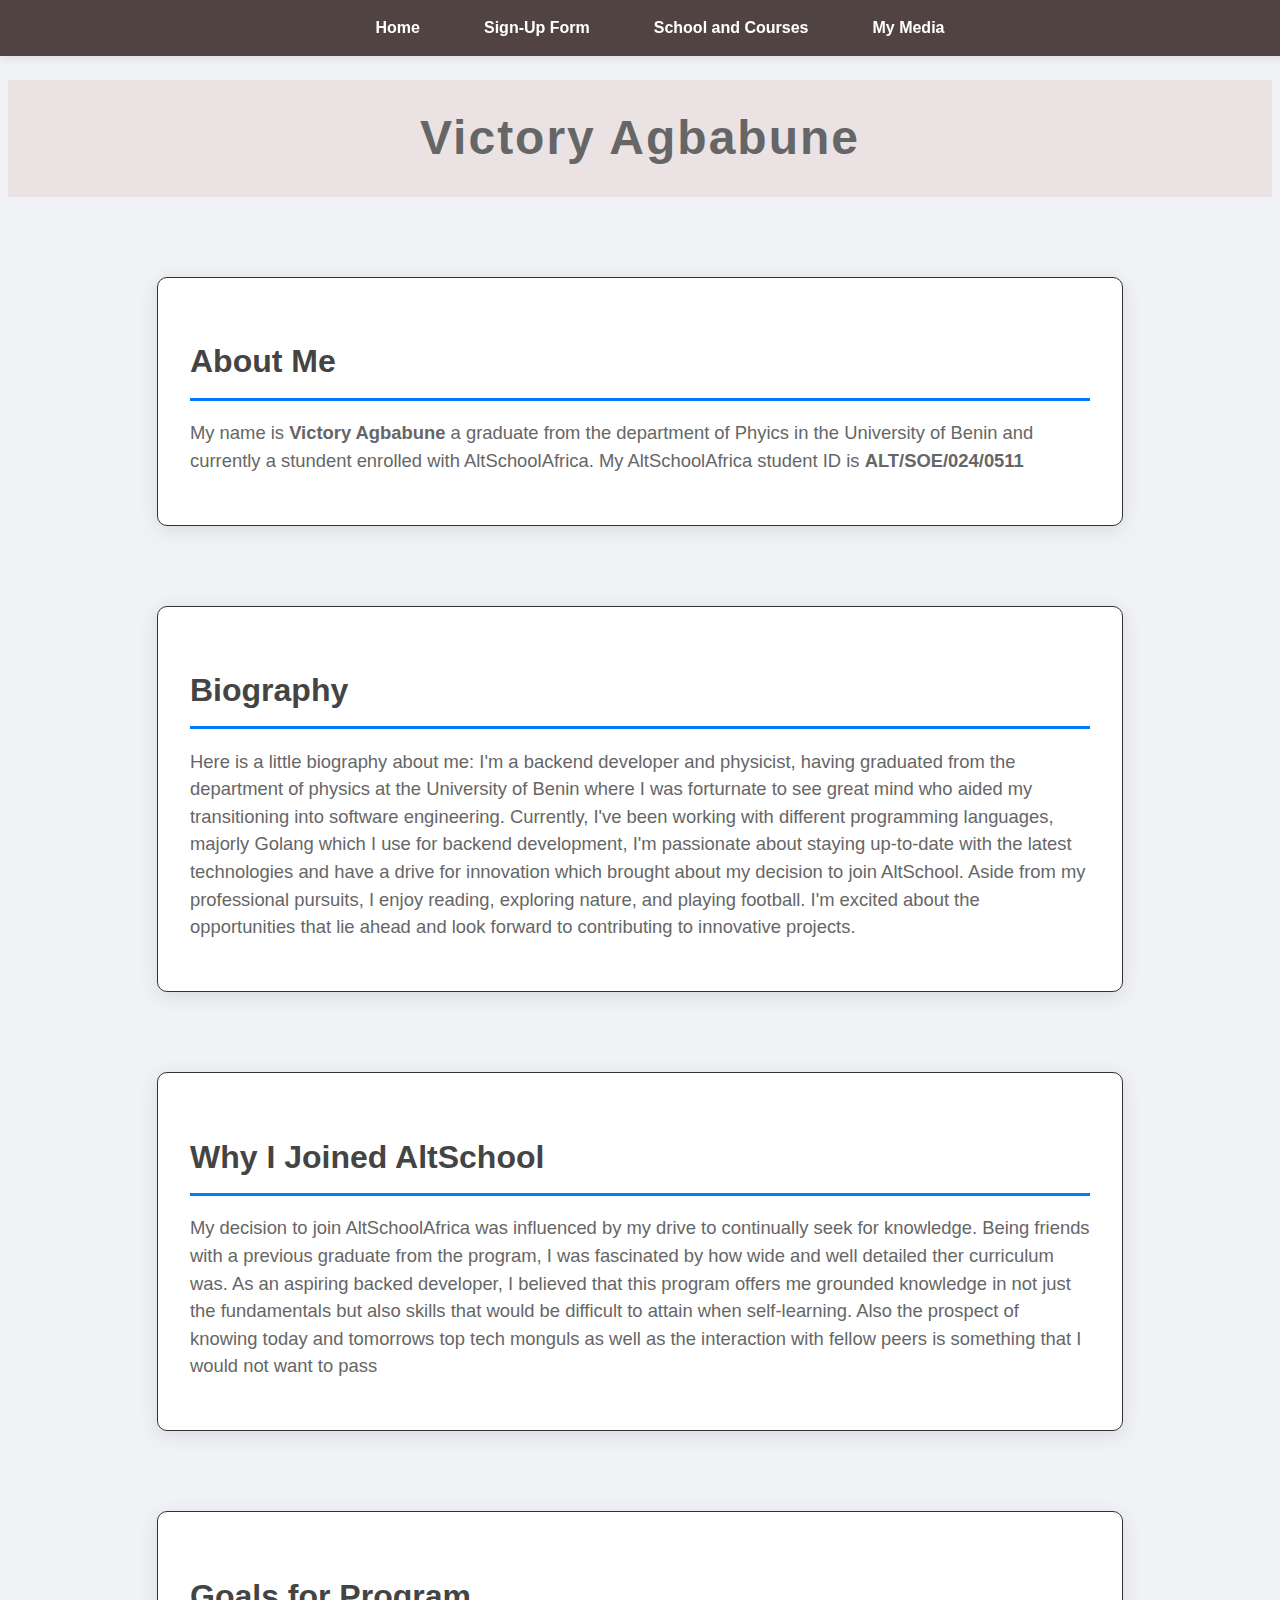
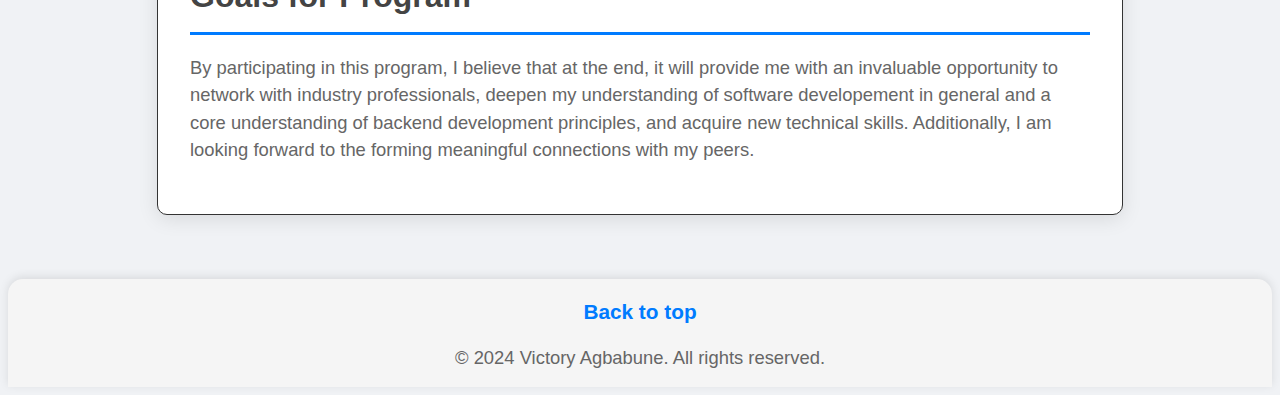
<file: index.html>
<!DOCTYPE html>
<html lang="en">

<head>
    <meta charset="UTF-8">
    <meta name="viewport" content="width=device-width, initial-scale=1.0">
    <link rel="stylesheet" href="styles/index.css">
    <title>About Me</title>
</head>

<body>
    <!-- Page Title -->
    <div>
        <h1 id="page-title">Victory Agbabune</h1>
    </div>

    <!-- Navigation Section -->
    <nav>
        <div class="nav-container">
            <input type="checkbox" id="menu-toggle" class="menu-toggle" />
            <label for="menu-toggle" class="hamburger-menu">
                <span class="bar"></span>
                <span class="bar"></span>
                <span class="bar"></span>
            </label>
            <ul class="nav-links">
                <li class="dropdown">
                    <a href="index.html">Home</a>
                    <ul class="dropdown-content">
                        <li><a href="index.html#id">My ID</a></li>
                        <li><a href="index.html#biography">Biography</a></li>
                        <li><a href="index.html#reason">Reason for Joining the School</a></li>
                    </ul>
                </li>
                <li><a href="form.html">Sign-Up Form</a></li>
                <li><a href="table.html">School and Courses</a></li>
                <li><a href="media.html">My Media</a></li>
            </ul>
        </div>
    </nav>



    <!-- Section 1: My ID -->
    <section id="id">
        <h2>About Me</h2>
        <p>My name is <b>Victory Agbabune</b> a graduate from the department of Phyics in the University of Benin and
            currently a stundent enrolled with AltSchoolAfrica. My AltSchoolAfrica student ID is <b>ALT/SOE/024/0511</b>
        </p>
    </section>

    <!-- Section 2: Biography -->
    <section id="biography">
        <h2>Biography</h2>
        <p>Here is a little biography about me: I'm a backend developer and physicist, having graduated from the
            department of physics at the University of
            Benin where I was forturnate to see great mind who aided my transitioning into software engineering.
            Currently, I've been working with different programming languages, majorly Golang which I use for backend
            development, I'm passionate about staying
            up-to-date with the latest technologies and have a drive for innovation which brought about my decision to
            join AltSchool. Aside from my professional pursuits, I enjoy reading,
            exploring nature, and playing football. I'm excited about the opportunities that lie ahead and look forward
            to contributing to innovative projects.</p>
    </section>

    <!-- Section 3: Reason for Joining -->
    <section id="reason">
        <h2>Why I Joined AltSchool</h2>
        <p>My decision to join AltSchoolAfrica was influenced by my drive to continually seek for knowledge. Being
            friends with a previous graduate from the program, I was fascinated by how wide and well detailed ther
            curriculum was. As an aspiring backed developer, I believed that this program offers me grounded knowledge
            in not just the fundamentals but also skills that would be difficult to attain when self-learning. Also the
            prospect of knowing today and tomorrows top tech monguls as well as the interaction with fellow peers is
            something that I would not want to pass </p>
    </section>

    <!-- Section 4: Goals -->
    <section id="goals">
        <h2>Goals for Program</h2>
        <p>By participating in this program, I believe that at the end, it will provide me with an invaluable
            opportunity to network with industry professionals, deepen my understanding of software developement in
            general and a core understanding of backend development principles, and
            acquire new technical skills. Additionally, I am looking forward to the forming meaningful connections with
            my peers.</p>
    </section>

</body>

<!-- Footer Section -->
<footer>
    <div>
        <a href="#top">Back to top</a>
    </div>
    <p>&copy; 2024 Victory Agbabune. All rights reserved.</p>
</footer>

</html>
</file>
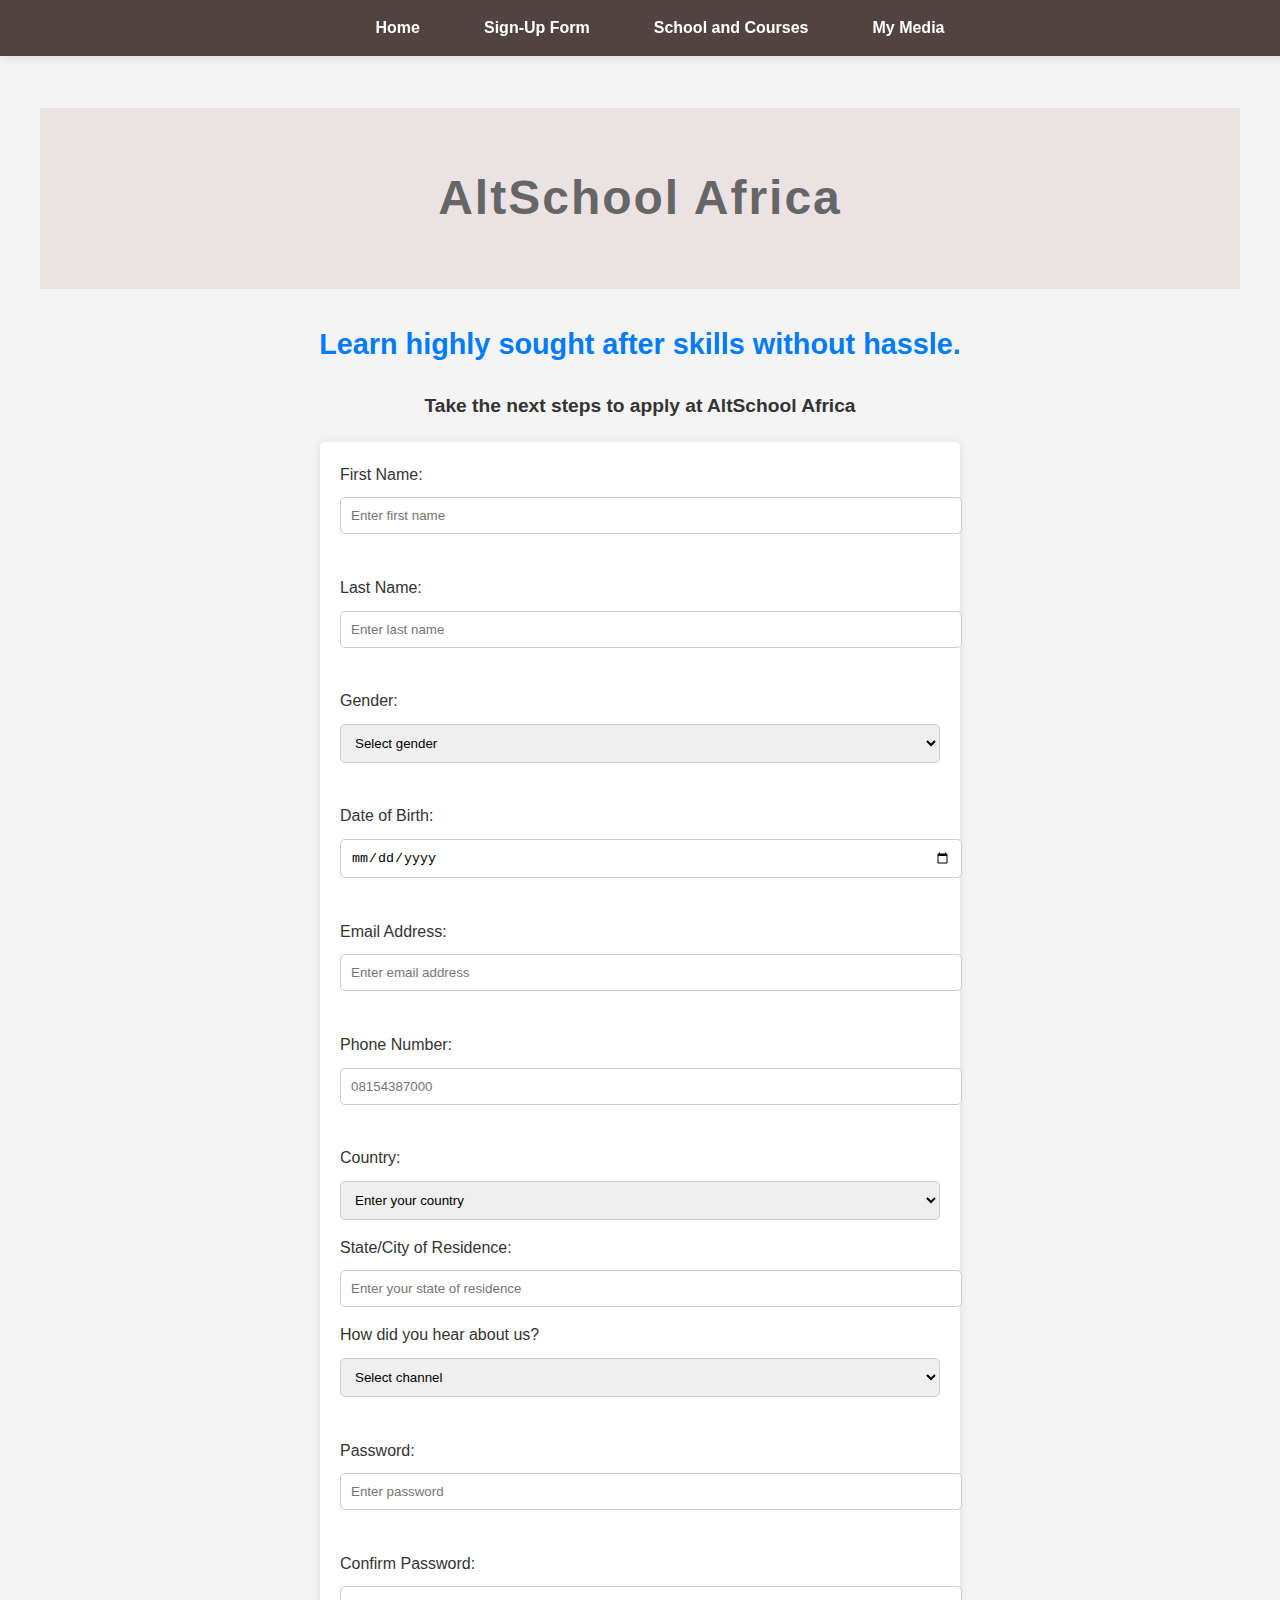
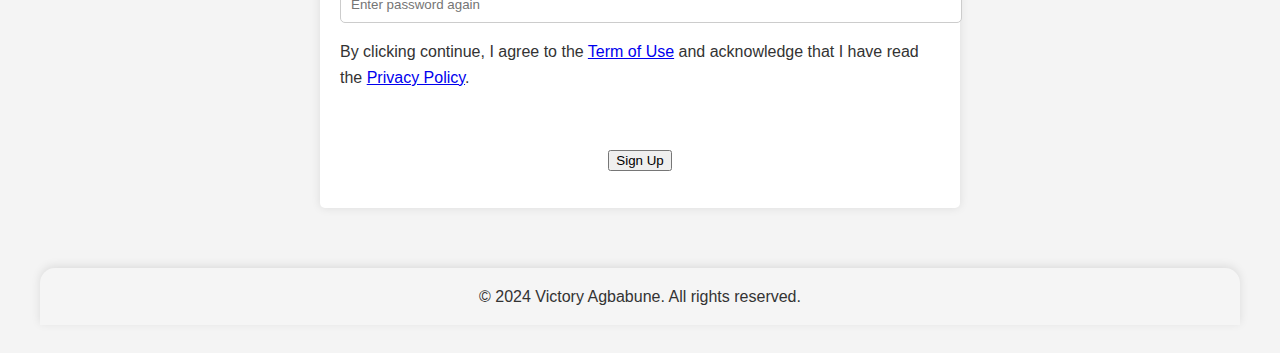
<file: form.html>
<!DOCTYPE html>
<html lang="en">

<head>
    <meta charset="UTF-8">
    <meta name="viewport" content="width=device-width, initial-scale=1.0">
    <link rel="stylesheet" href="styles/form.css">
    <title>AltSchool Africa Signup</title>
</head>

<body>
    <div class="container">

        <header class="header">
            <h1>AltSchool Africa</h1>
        </header>


        <nav>
            <div class="nav-container">
                <input type="checkbox" id="menu-toggle" class="menu-toggle" />
                <label for="menu-toggle" class="hamburger-menu">
                    <span class="bar"></span>
                    <span class="bar"></span>
                    <span class="bar"></span>
                </label>
                <ul class="nav-links">
                    <li class="dropdown">
                        <a href="index.html">Home</a>
                        <ul class="dropdown-content">
                            <li><a href="index.html#id">My ID</a></li>
                            <li><a href="index.html#biography">Biography</a></li>
                            <li><a href="index.html#reason">Reason for Joining the School</a></li>
                        </ul>
                    </li>
                    <li><a href="form.html">Sign-Up Form</a></li>
                    <li><a href="table.html">School and Courses</a></li>
                    <li><a href="media.html">My Media</a></li>
                </ul>
            </div>
        </nav>


        <div class="info-container">
            <h2>Learn highly sought after skills without hassle.</h2>
            <h3>Take the next steps to apply at AltSchool Africa</h3>
        </div>

        <div class="form-container">
            <form action="#">
                <div>
                    <label for="firstName">First Name:</label>
                    <input type="text" id="firstName" name="firstName" placeholder="Enter first name">
                    <br><br>
                </div>

                <div>
                    <label for="lastName">Last Name:</label>
                    <input type="text" id="lastName" name="lastName" placeholder="Enter last name">
                    <br><br>
                </div>

                <div>
                    <label for="gender">Gender:</label>
                    <select id="gender" name="gender">
                        <option value="" disabled selected>Select gender</option>
                        <option value="male">Male</option>
                        <option value="female">Female</option>
                        <option value="other">Other</option>
                    </select>
                    <br><br>
                </div>

                <div>
                    <label for="dateOfBirth">Date of Birth:</label>
                    <input type="date" id="dateOfBirth" name="dateOfBirth">
                    <br><br>
                </div>

                <div>
                    <label for="email">Email Address:</label>
                    <input type="email" id="email" name="email" placeholder="Enter email address">
                    <br><br>
                </div>

                <div>
                    <label for="phoneNumber">Phone Number:</label>
                    <input type="tel" id="phoneNumber" name="phoneNumber" placeholder="08154387000">
                    <br><br>
                </div>

                <div>
                    <label for="country">Country:</label>
                    <select id="country" name="country">
                        <option value="" disabled selected>Enter your country</option>
                        <option value="AF">Afghanistan</option>
                        <option value="AL">Albania</option>
                        <option value="DZ">Algeria</option>
                        <option value="AO">Angola</option>
                        <option value="AR">Argentina</option>
                        <option value="AU">Australia</option>
                        <option value="AT">Austria</option>
                        <option value="BD">Bangladesh</option>
                        <option value="BE">Belgium</option>
                        <option value="BJ">Benin</option>
                        <option value="BW">Botswana</option>
                        <option value="BR">Brazil</option>
                        <option value="CA">Canada</option>
                        <option value="CL">Chile</option>
                        <option value="CN">China</option>
                        <option value="CO">Colombia</option>
                        <option value="CG">Congo</option>
                        <option value="HR">Croatia</option>
                        <option value="CU">Cuba</option>
                        <option value="CZ">Czech Republic</option>
                        <option value="DK">Denmark</option>
                        <option value="EG">Egypt</option>
                        <option value="FR">France</option>
                        <option value="DE">Germany</option>
                        <option value="GH">Ghana</option>
                        <option value="GR">Greece</option>
                        <option value="HK">Hong Kong</option>
                        <option value="IN">India</option>
                        <option value="ID">Indonesia</option>
                        <option value="IR">Iran</option>
                        <option value="IQ">Iraq</option>
                        <option value="IE">Ireland</option>
                        <option value="IL">Israel</option>
                        <option value="IT">Italy</option>
                        <option value="JP">Japan</option>
                        <option value="KE">Kenya</option>
                        <option value="KW">Kuwait</option>
                        <option value="MY">Malaysia</option>
                        <option value="MX">Mexico</option>
                        <option value="MA">Morocco</option>
                        <option value="MZ">Mozambique</option>
                        <option value="NA">Namibia</option>
                        <option value="NL">Netherlands</option>
                        <option value="NZ">New Zealand</option>
                        <option value="NG">Nigeria</option>
                        <option value="NO">Norway</option>
                        <option value="PK">Pakistan</option>
                        <option value="PE">Peru</option>
                        <option value="PH">Philippines</option>
                        <option value="PT">Portugal</option>
                        <option value="QA">Qatar</option>
                        <option value="RU">Russia</option>
                        <option value="SA">Saudi Arabia</option>
                        <option value="SG">Singapore</option>
                        <option value="ZA">South Africa</option>
                        <option value="ES">Spain</option>
                        <option value="SE">Sweden</option>
                        <option value="CH">Switzerland</option>
                        <option value="TZ">Tanzania</option>
                        <option value="TH">Thailand</option>
                        <option value="TR">Turkey</option>
                        <option value="UG">Uganda</option>
                        <option value="UA">Ukraine</option>
                        <option value="AE">United Arab Emirates</option>
                        <option value="GB">United Kingdom</option>
                        <option value="US">United States</option>
                        <option value="VE">Venezuela</option>
                        <option value="VN">Vietnam</option>
                        <option value="ZM">Zambia</option>
                        <option value="ZW">Zimbabwe</option>
                    </select>
                </div>

                <div>
                    <label for="stateCity">State/City of Residence:</label>
                    <input type="text" id="stateCity" name="stateCity" placeholder="Enter your state of residence">
                </div>

                <div>
                    <label for="howHeard">How did you hear about us?</label>
                    <select id="howHeard" name="howHeard">
                        <option value="" disabled selected>Select channel</option>
                        <option value="twitter">Twitter</option>
                        <option value="facebook">Facebook</option>
                        <option value="linkedin">LinkedIn</option>
                        <option value="youtube">Youtube</option>
                        <option value="friend">Friend</option>
                        <option value="whatsApp">WhatsApp</option>
                        <option value="instagram">Instagram</option>
                        <option value="bill-board">Bill Board</option>
                        <option value="sales-officer">Sales Officer</option>
                        <option value="Other">Other</option>
                    </select>
                    <br><br>
                </div>

                <div>
                    <label for="password">Password:</label>
                    <input type="password" id="password" name="password" placeholder="Enter password">
                    <br><br>
                </div>

                <div>
                    <label for="confirmPassword">Confirm Password:</label>
                    <input type="password" id="confirmPassword" name="confirmPassword"
                        placeholder="Enter password again">
                    <br>
                </div>

                <div>
                    <p>By clicking continue, I agree to the <a href="https://www.altschoolafrica.com/terms-and-conditions" target="_blank">Term of Use</a> and acknowledge that I have read the <a href="https://altschoolafrica.com/privacy-policy" target="_blank">Privacy Policy</a>.</p>
                    <br>
                </div>

                <div class="btn-container">
                    <button class="submit-btn" type="submit">Sign Up</button>
                </div>
            </form>
        </div>

        <footer class="footer-container">
            <p>&copy; 2024 Victory Agbabune. All rights reserved.</p>
        </footer>
    </div>
</body>

</html>
</file>
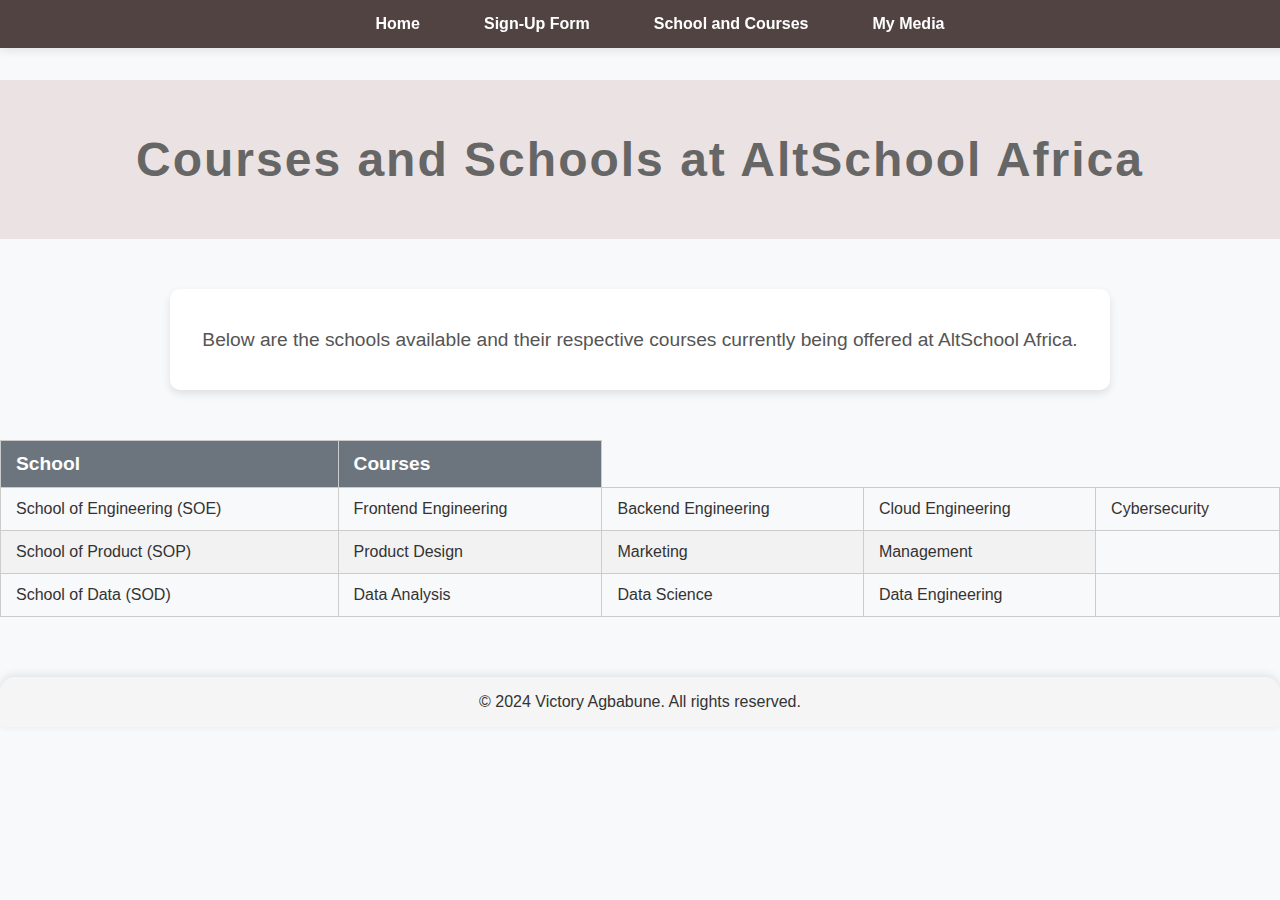
<file: table.html>
<!DOCTYPE html>
<html lang="en">
<head>
    <meta charset="UTF-8">
    <meta name="viewport" content="width=device-width, initial-scale=1.0">
    <title>Courses and Schools at AltSchool Africa</title>
    <link rel="stylesheet" href="styles/table.css">
</head>
<body>

    <div class="header">
        <h1>Courses and Schools at AltSchool Africa</h1>
    </div>

    
    <nav>
        <div class="nav-container">
            <input type="checkbox" id="menu-toggle" class="menu-toggle" />
            <label for="menu-toggle" class="hamburger-menu">
                <span class="bar"></span>
                <span class="bar"></span>
                <span class="bar"></span>
            </label>
            <ul class="nav-links">
                <li class="dropdown">
                    <a href="index.html">Home</a>
                    <ul class="dropdown-content">
                        <li><a href="index.html#id">My ID</a></li>
                        <li><a href="index.html#biography">Biography</a></li>
                        <li><a href="index.html#reason">Reason for Joining the School</a></li>
                    </ul>
                </li>
                <li><a href="form.html">Sign-Up Form</a></li>
                <li><a href="table.html">School and Courses</a></li>
                <li><a href="media.html">My Media</a></li>
            </ul>
        </div>
    </nav>


    <div class="content">
        <p class="intro-text">Below are the schools available and their respective courses currently being offered at AltSchool Africa.</p>
    </div>

    <table class="course-table">
        <thead>
            <tr>
                <th>School</th>
                <th>Courses</th>
            </tr>
        </thead>
        <tbody>
            <tr>
                <td>School of Engineering (SOE)</td>
                <td>Frontend Engineering</td>
                <td>Backend Engineering</td>
                <td>Cloud Engineering</td>
                <td>Cybersecurity</td>
            </tr>
            <tr>
                <td>School of Product (SOP)</td>
                <td>Product Design</td>
                <td>Marketing</td>
                <td>Management</td>
            </tr>
            <tr>
                <td>School of Data (SOD)</td>
                <td>Data Analysis</td>
                <td>Data Science</td>
                <td>Data Engineering</td>
            </tr>
        </tbody>
    </table>

    <footer class="footer">
        <p>&copy; 2024 Victory Agbabune. All rights reserved.</p>
    </footer>
</body>
</html>
</file>
<file: styles/index.css>
body {
    font-family: 'Poppins', sans-serif;
    color: #333;
    background-color: #f0f2f5;
    line-height: 1.6;
    overflow-x: hidden;
}

/* Header Styles */
h1 {
    background-color: #ebe3e3;
    text-align: center;
    font-size: 3rem;
    padding: 20px 0;
    margin: 80px 0 2rem 0;
    letter-spacing: 2px;
}

h1#page-title {
    color: #666;
}

/* Navigation Styles */
nav {
    background-color: #524343;
    padding: 15px 20px;
    position: fixed;
    width: 100%;
    top: 0;
    left: 0;
    z-index: 1000;
    display: flex;
    justify-content: center;
    align-items: center;
    box-shadow: 0 2px 10px rgba(0, 0, 0, 0.1);
}

/* Center Navigation Links */
.nav-container {
    display: flex;
    justify-content: center;
    align-items: center;
    width: 100%;
    max-width: 900px;
}

.menu-toggle {
    display: none;
}

.hamburger-menu {
    display: none;
    flex-direction: column;
    cursor: pointer;
    padding: 10px;
}

.hamburger-menu .bar {
    height: 3px;
    width: 25px;
    background-color: #fff;
    margin: 4px 0;
    transition: all 0.3s ease;
}

.nav-links {
    display: flex;
    list-style: none;
    margin: 0;
    padding: 0;
}

.nav-links li {
    position: relative;
    margin: 0 1rem;
}

.nav-links li a {
    text-decoration: none;
    color: #fff;
    font-weight: bold;
    padding: 0.5rem 1rem;
    border-radius: 5px;
    transition: background-color 0.3s ease, transform 0.3s ease;
}

.nav-links li a:hover {
    background-color: #f0f0f0;
    color: #007BFF;
    transform: scale(1.1);
}

/* Dropdown Menu */
.dropdown-content {
    display: none;
    position: absolute;
    background-color: #f8f9fa;
    box-shadow: 0 8px 16px rgba(0, 0, 0, 0.1);
    z-index: 1;
    min-width: 180px;
    border-radius: 4px;
    overflow: hidden;
    top: 100%;
}

.dropdown-content li a {
    color: #333;
    padding: 10px 15px;
    display: block;
    white-space: nowrap;
}

.dropdown-content li a:hover {
    background-color: #e9ecef;
}

/* Show dropdown on hover */
.dropdown:hover .dropdown-content {
    display: block;
}

/* CSS for Mobile */
@media (max-width: 768px) {
    /* Display Hamburger Menu on Mobile */
    .hamburger-menu {
        display: flex;
        margin-right: auto;
    }

    .nav-links {
        flex-direction: column;
        position: absolute;
        top: 60px;
        left: 0;
        width: 100%;
        background-color: #524343;
        overflow: hidden;
        max-height: 0;
        transition: max-height 0.3s ease-in-out;
    }

    /* Show navigation links when checkbox is checked */
    .menu-toggle:checked ~ .nav-links {
        max-height: 500px; /* Adjust height based on your menu length */
    }

    .nav-links li {
        width: 100%;
        text-align: center;
        margin: 0;
        border-bottom: 1px solid #666;
    }

    .nav-links li a {
        padding: 15px 0;
        width: 100%;
        font-size: 1.2rem;
        display: block;
    }

    /* Dropdown Adjustments */
    .dropdown-content {
        position: static;
        box-shadow: none;
        border: none;
        min-width: 100%;
        /* ... */
        display: none;
        background-color: #524343;
    }

    /* Prevent dropdown from showing on hover */
    .dropdown:hover .dropdown-content {
        display: none;
    }

    /* Show dropdown content when parent is focused or checked */
    .dropdown:focus-within .dropdown-content,
    .menu-toggle:checked ~ .nav-links .dropdown-content {
        display: block;
    }

    .dropdown-content li a {
        padding: 10px;
        text-align: left;
    }

    .nav-container {
        flex-direction: column;
        align-items: center;
    }
}

/* Section Styles */
section {
    max-width: 900px;
    padding: 2rem;
    margin: 80px auto 4rem auto;
    background-color: #fff;
    border-radius: 10px;
    box-shadow: 0 4px 20px rgba(0, 0, 0, 0.1);
    transition: transform 0.3s ease, box-shadow 0.3s ease;
    border: 1px solid #333;
}

section:hover {
    transform: translateY(-5px);
    box-shadow: 0 6px 25px rgba(0, 0, 0, 0.15);
}

h2 {
    color: #444;
    font-size: 2rem;
    margin-bottom: 1rem;
    border-bottom: 3px solid #007BFF;
    padding-bottom: 10px;
}

p {
    line-height: 1.5;
    color: #666;
    font-size: 1.15em;
}

/* Footer Styles */
footer {
    background-color: #f5f5f5;
    color: #333;
    padding: 1rem;
    text-align: center;
    margin-top: 60px;
    box-shadow: 0 -2px 10px rgba(0, 0, 0, 0.1);
    border-top-left-radius: 15px;
    border-top-right-radius: 15px;
}

footer p {
    margin: 0;
}

footer a {
    color: #007BFF;
    text-decoration: none;
    margin: 0 15px;
    font-weight: bold;
    transition: color 0.3s ease;
}

footer a:hover {
    color: #FFD700;
    text-decoration: underline;
}

/* Back to Top Link */
footer a[href="#top"] {
    display: block;
    margin-bottom: 15px;
    font-size: 1.3em;
}

@media (max-width: 768px) {
    nav ul li {
        display: block;
        margin: 10px 0;
    }

    section {
        margin: 100px 20px 40px 20px;
    }

    h1 {
        font-size: 2.2em;
    }

    nav ul li a {
        font-size: 1em;
    }
}
</file>
<file: styles/form.css>
body {
    font-family: Arial, sans-serif;
    line-height: 1.6;
    background-color: #f4f4f4;
    color: #333;
}

/* Container Styles */
.container {
    max-width: 1200px;
    margin: 0 auto;
    padding: 20px;
}

/* Navigation Styles */
nav {
    background-color: #524343;
    padding: 15px 20px;
    position: fixed;
    width: 100%;
    top: 0;
    left: 0;
    z-index: 1000;
    display: flex;
    justify-content: center;
    align-items: center;
    box-shadow: 0 2px 10px rgba(0, 0, 0, 0.1);
}

.nav-container {
    display: flex;
    justify-content: center;
    align-items: center;
    width: 100%;
    max-width: 900px;
}

.nav-links {
    display: flex;
    list-style: none;
    margin: 0;
    padding: 0;
}

.nav-links li {
    position: relative;
    margin: 0 1rem;
}

.nav-links li a {
    text-decoration: none;
    color: #fff;
    font-weight: bold;
    padding: 0.5rem 1rem;
    border-radius: 5px;
    transition: background-color 0.3s ease, transform 0.3s ease;

}

.nav-links li a:hover {
    background-color: #f0f0f0;
    color: #007BFF;
    transform: scale(1.1);
}

/* Dropdown Styles */
.dropdown-content {
    display: none;
    position: absolute;
    background-color: #f8f9fa;
    box-shadow: 0 8px 16px rgba(0, 0, 0, 0.1);
    z-index: 1;
    min-width: 180px;
    border-radius: 4px;
    overflow: hidden;
    top: 100%;
}

.dropdown-content li a {
    color: #333;
    padding: 10px 15px;
    display: block;
    white-space: nowrap;
}

.dropdown-content li a:hover {
    background-color: #e9ecef;
}

.dropdown:hover .dropdown-content {
    display: block;
}

/* Hamburger Menu Styles */
.menu-toggle {
    display: none;
}

.hamburger-menu {
    display: none;
    flex-direction: column;
    cursor: pointer;
    padding: 10px;
}

.hamburger-menu .bar {
    height: 3px;
    width: 25px;
    background-color: #fff;
    margin: 4px 0;
    transition: all 0.3s ease;
}

/* Responsive Styles */
@media (max-width: 768px) {
    .hamburger-menu {
        display: flex;
        margin-right: auto;
    }

    .nav-links {
        flex-direction: column;
        position: absolute;
        top: 60px;
        left: 0;
        width: 100%;
        background-color: #524343;
        overflow: hidden;
        max-height: 0;
        transition: max-height 0.3s ease-in-out;
    }

   
    /* Show navigation links when checkbox is checked */
    .menu-toggle:checked ~ .nav-links {
        max-height: 500px; /* Adjust height based on your menu length */
    }

    .nav-links li {
        width: 100%;
        text-align: center;
        margin: 0;
        border-bottom: 1px solid #666;
    }

    .nav-links li a {
        padding: 15px 0;
        width: 100%;
        font-size: 1.2rem;
        display: block;
    }

    /* Dropdown Adjustments */
    .dropdown-content {
        position: static;
        box-shadow: none;
        border: none;
        min-width: 100%;
        /* ... */
        display: none;
        background-color: #524343;
    }

    /* Prevent dropdown from showing on hover */
    .dropdown:hover .dropdown-content {
        display: none;
    }

    /* Show dropdown content when parent is focused or checked */
    .dropdown:focus-within .dropdown-content,
    .menu-toggle:checked ~ .nav-links .dropdown-content {
        display: block;
    }

    .dropdown-content li a {
        padding: 10px;
        text-align: left;
    }

    .nav-container {
        flex-direction: column;
        align-items: center;
    }
}

/* Header Styles */
.header {
    background-color: #ebe3e3;
    color: #666;
    text-align: center;
    padding: 20px 0;
    margin: 80px 0 2rem 0;
    letter-spacing: 2px;
}

.header h1 {
    font-size: 3rem;
}

/* Info Container Styles */
.info-container {
    text-align: center;
    margin: 20px 0;
}

.info-container h2 {
    font-size: 1.8rem;
    color: #007bff;
}

.info-container h3 {
    font-size: 1.2rem;
}

/* Form Container Styles */
.form-container {
    display: flex;
    background: white;
    padding: 20px;
    border-radius: 5px;
    box-shadow: 0 0 10px rgba(0, 0, 0, 0.1);
    max-width: 600px;
    margin: 0 auto;
}

.form-container form div {
    margin-bottom: 15px;
}

.form-container label {
    display: block;
    margin-bottom: 5px;
}

.form-container input[type="text"],
.form-container input[type="email"],
.form-container input[type="tel"],
.form-container input[type="date"],
.form-container input[type="password"],
.form-container select {
    width: 100%;
    padding: 10px;
    margin-top: 5px;
    border: 1px solid #ccc;
    border-radius: 5px;
}

.form-container input[type="submit"] {
    background-color: #007bff;
    color: white;
    padding: 10px 15px;
    border: none;
    border-radius: 5px;
    cursor: pointer;
}

.form-container input[type="submit"]:hover {
    background-color: #0056b3;
}

.btn-container {
    text-align: center;
}

/* Footer Styles */
.footer-container {
    background-color: #f5f5f5;
    color: #333;
    padding: 1rem;
    text-align: center;
    margin-top: 60px;
    box-shadow: 0 -2px 10px rgba(0, 0, 0, 0.1);
    border-top-left-radius: 15px;
    border-top-right-radius: 15px;
}

.footer-container p {
    margin: 0;
}

.footer-container a {
    color: #007BFF;
    text-decoration: none;
    margin: 0 15px;
    font-weight: bold;
    transition: color 0.3s ease;
}

footer a:hover {
    color: #FFD700;
    text-decoration: underline;
}

/* Back to Top Link */
footer a[href="#top"] {
    display: block;
    margin-bottom: 15px;
    font-size: 1.3em;
}
</file>
<file: styles/table.css>
/* General Styles */
body {
    font-family: 'Poppins', sans-serif;
    margin: 0;
    padding: 0;
    background-color: #f8f9fa;
    color: #333;
}

/* Content Styles */
.content {
    max-width: 900px;
    margin: 50px auto;
    padding: 20px;
    background-color: #fff;
    box-shadow: 0 4px 8px rgba(0, 0, 0, 0.1);
    border-radius: 10px;
}

.main-heading {
    text-align: center;
    font-size: 2.5rem;
    color: #007BFF;
    margin-bottom: 1rem;
}

.intro-text {
    text-align: center;
    font-size: 1.2rem;
    color: #555;
}

/* Table Styles */
.course-table {
    width: 100%;
    border-collapse: collapse;
    margin-top: 2rem;
}

.course-table th, .course-table td {
    padding: 12px 15px;
    text-align: left;
    border: 1px solid #ccc;
}

.course-table thead {
    background-color: #6c757d; /* Warmer grey color */
    color: #fff;
}

.course-table tbody tr {
    border: 1px solid #ccc; /* Visible borders */
}

.course-table tbody tr:nth-child(even) {
    background-color: #f2f2f2;
}

.course-table tbody tr:hover {
    background-color: #e9ecef;
    cursor: pointer;
}

.course-table th {
    font-size: 1.2rem;
}

.course-table td {
    font-size: 1rem;
    color: #333;
    vertical-align: top;
}

/* Responsive Design */
@media (max-width: 768px) {
    .main-heading {
        font-size: 2rem;
    }

    .intro-text {
        font-size: 1rem;
    }

    .course-table th, .course-table td {
        padding: 10px 12px;
        font-size: 0.9rem;
    }

    .footer-link {
        margin: 0 10px;
    }
}


/* Navigation Styles */
nav {
    background-color: #524343;
    padding: 15px 20px;
    position: fixed;
    width: 100%;
    top: 0;
    left: 0;
    z-index: 1000;
    display: flex;
    justify-content: center;
    align-items: center;
    box-shadow: 0 2px 10px rgba(0, 0, 0, 0.1);
}

.nav-container {
    display: flex;
    justify-content: center;
    align-items: center;
    width: 100%;
    max-width: 900px;
}

.nav-links {
    display: flex;
    list-style: none;
    margin: 0;
    padding: 0;
}

.nav-links li {
    position: relative;
    margin: 0 1rem;
}

.nav-links li a {
    text-decoration: none;
    color: #fff;
    font-weight: bold;
    padding: 0.5rem 1rem;
    border-radius: 5px;
    transition: background-color 0.3s ease, transform 0.3s ease;

}

.nav-links li a:hover {
    background-color: #f0f0f0;
    color: #007BFF;
    transform: scale(1.1);
}

/* Dropdown Styles */
.dropdown-content {
    display: none;
    position: absolute;
    background-color: #f8f9fa;
    box-shadow: 0 8px 16px rgba(0, 0, 0, 0.1);
    z-index: 1;
    min-width: 180px;
    border-radius: 4px;
    overflow: hidden;
    top: 100%;
}

.dropdown-content li a {
    color: #333;
    padding: 10px 15px;
    display: block;
    white-space: nowrap;
}

.dropdown-content li a:hover {
    background-color: #e9ecef;
}

.dropdown:hover .dropdown-content {
    display: block;
}

/* Hamburger Menu Styles */
.menu-toggle {
    display: none;
}

.hamburger-menu {
    display: none;
    flex-direction: column;
    cursor: pointer;
    padding: 10px;
}

.hamburger-menu .bar {
    height: 3px;
    width: 25px;
    background-color: #fff;
    margin: 4px 0;
    transition: all 0.3s ease;
}

/* Responsive Styles */
@media (max-width: 768px) {
    .hamburger-menu {
        display: flex;
        margin-right: auto;
    }

    .nav-links {
        flex-direction: column;
        position: absolute;
        top: 60px;
        left: 0;
        width: 100%;
        background-color: #524343;
        overflow: hidden;
        max-height: 0;
        transition: max-height 0.3s ease-in-out;
    }

   
    /* Show navigation links when checkbox is checked */
    .menu-toggle:checked ~ .nav-links {
        max-height: 500px; /* Adjust height based on your menu length */
    }

    .nav-links li {
        width: 100%;
        text-align: center;
        margin: 0;
        border-bottom: 1px solid #666;
    }

    .nav-links li a {
        padding: 15px 0;
        width: 100%;
        font-size: 1.2rem;
        display: block;
    }

    /* Dropdown Adjustments */
    .dropdown-content {
        position: static;
        box-shadow: none;
        border: none;
        min-width: 100%;
        /* ... */
        display: none;
        background-color: #524343;
    }

    /* Prevent dropdown from showing on hover */
    .dropdown:hover .dropdown-content {
        display: none;
    }

    /* Show dropdown content when parent is focused or checked */
    .dropdown:focus-within .dropdown-content,
    .menu-toggle:checked ~ .nav-links .dropdown-content {
        display: block;
    }

    .dropdown-content li a {
        padding: 10px;
        text-align: left;
    }

    .nav-container {
        flex-direction: column;
        align-items: center;
    }
}


/* Footer Styles */
footer {
    background-color: #f5f5f5;
    color: #333;
    padding: 1rem;
    text-align: center;
    margin-top: 60px;
    box-shadow: 0 -2px 10px rgba(0, 0, 0, 0.1);
    border-top-left-radius: 15px;
    border-top-right-radius: 15px;
}

footer p {
    margin: 0;
}

footer a {
    color: #007BFF;
    text-decoration: none;
    margin: 0 15px;
    font-weight: bold;
    transition: color 0.3s ease;
}

footer a:hover {
    color: #FFD700;
    text-decoration: underline;
}

/* Back to Top Link */
footer a[href="#top"] {
    display: block;
    margin-bottom: 15px;
    font-size: 1.3em;
}


/* Header Styles */
.header {
    background-color: #ebe3e3;
    color: #666;
    text-align: center;
    padding: 20px 0;
    margin: 80px 0 2rem 0;
    letter-spacing: 2px;
}

.header h1 {
    font-size: 3rem;
}
</file>
